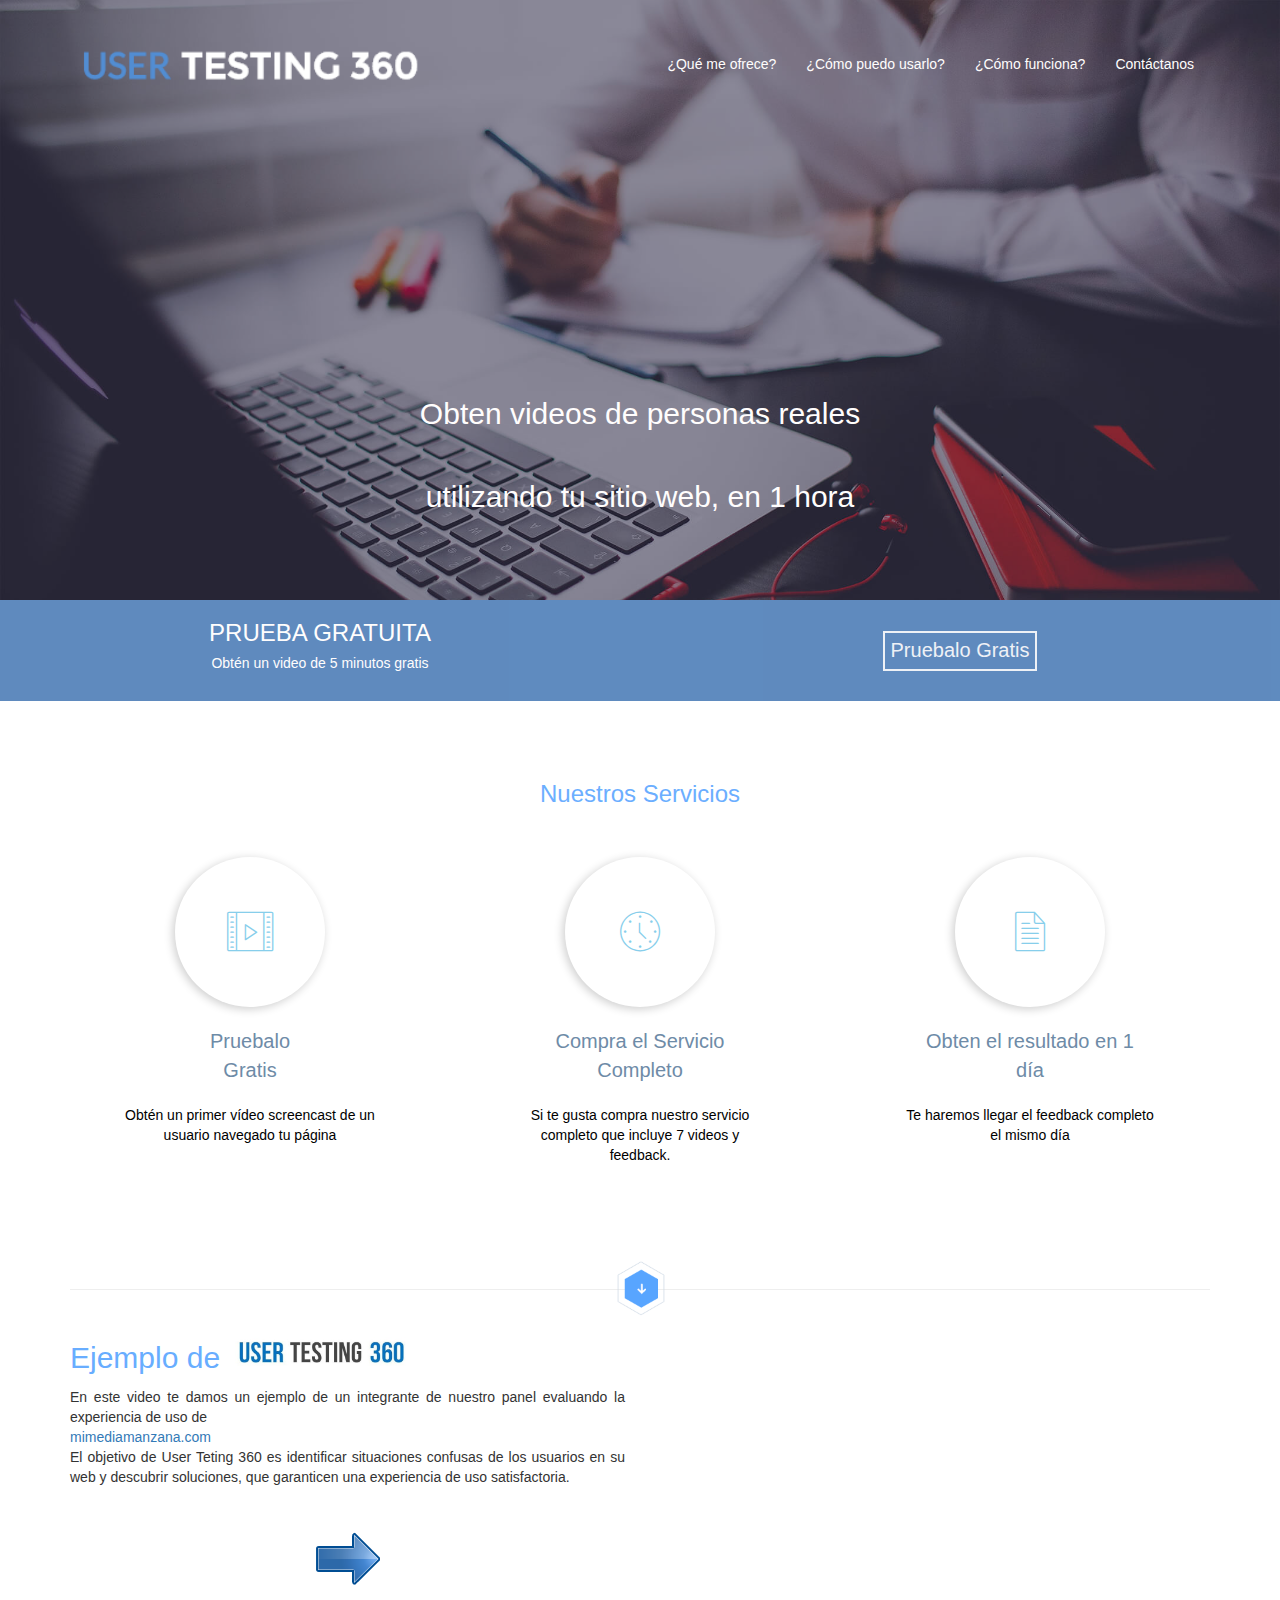
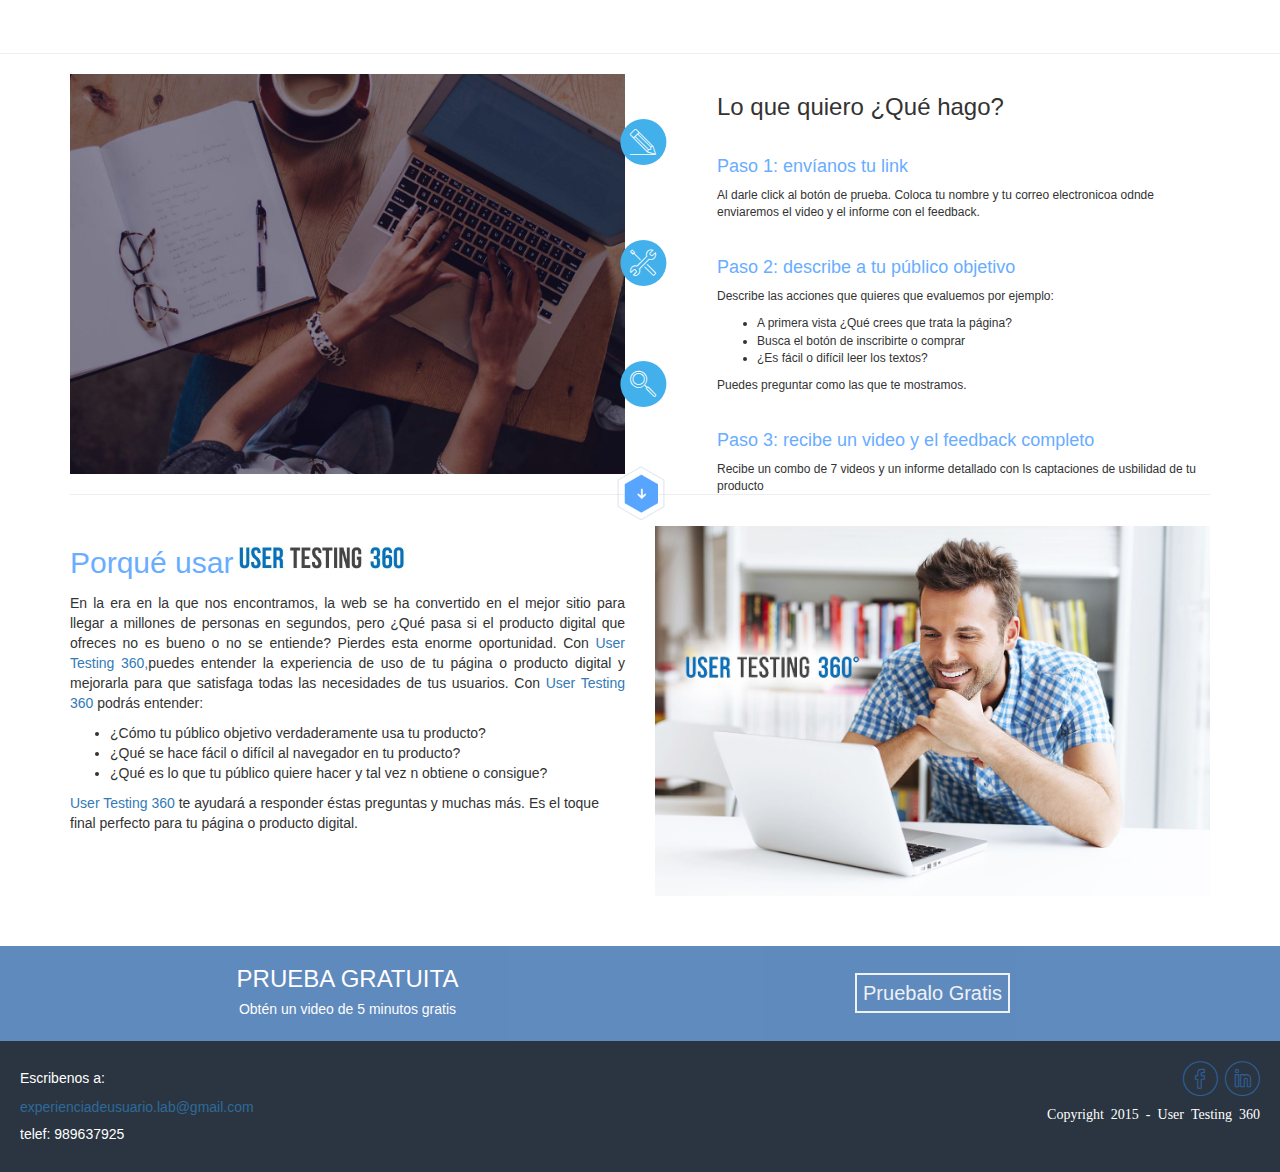
<file: index.html>
<!DOCTYPE html>
<html lang="en">
	<head>
	  	<meta charset="utf-8">
	  	<title>User Testing 360°</title>
	  	<link rel="stylesheet" type="text/css" href="css/animate.css">
	  	<link rel="stylesheet" type="text/css" href="css/icomoon.css">
	  	<link rel="stylesheet" type="text/css" href="css/main.css">
	  	<link rel="stylesheet" type="text/css" href="css/bootstrap.min.css">
	  	<meta name="viewport" content="width=device-width, user-scalable=no, initial-scale=1.0, maximun-scale1.0, minimun-scale-1.0">
	  	<script src="https://ajax.googleapis.com/ajax/libs/jquery/3.1.1/jquery.min.js"></script>
		<script src="https://maxcdn.bootstrapcdn.com/bootstrap/3.3.7/js/bootstrap.min.js"></script>
	</head>
	<body>
	<section class="header">
	<div class="oscuro">
	<header>
		<div class="container">
			<div class="row">
				<div class="col-md-4 col-xs-8">
				<img class="logo" src="image/user-r.png" class="img-responsive">
				</div>
				<div class="col-md-8 hamburguesa">
					<nav class="navbar hamburguesa1" role="navigation">
					  <div class="navbar-header">
					    <button type="button" class="navbar-toggle" data-toggle="collapse"
					            data-target=".navbar-ex1-collapse">
					      <span class="sr-only">Desplegar navegación</span>
					      <span class="icon-bar" ></span>
					      <span class="icon-bar"></span>
					      <span class="icon-bar"></span>
					      <span class="icon-bar"></span>
					    </button>
					  </div>

					  <div class="collapse navbar-collapse navbar-ex1-collapse hamburguesa2">
					    <ul class="nav navbar-nav navbar-right text-center">
					      <li><a href="#services">¿Qué me ofrece?</a></li>
					      <li><a href="#">¿Cómo puedo usarlo?</a></li>
					      <li><a href="#ejemplo">¿Cómo funciona?</a></li>
					      <li><a href="contact.html">Contáctanos</a></li>
					    </ul>
					  </div>
					</nav>
				</div>
			</div>

			<div class="frase">
				<h2 class="text-center title-frase">Obten videos de personas reales</h2><br>
				<h2 class="text-center title-frase"> utilizando tu sitio web, en 1 hora</h2>
			</div>
	</div>	
	
	</header>
	</div>
	</section>
	<section  class="banner-head">
			<div class="container-fluid"> 
			<div class="row">
			<div class="col-md-6 col-xs-12 centrado">
				<div class="centrar">
				<h3 class="text-center">PRUEBA GRATUITA</h3>
				<h5 class="text-center">Obtén un video de 5 minutos gratis</h5>
				</div>
			</div>
			<div class="col-md-6 col-xs-12 centrado">
				<div class="centrar-btn">
				<button>Pruebalo Gratis</button>
			</div>
		</div>
	</div>
	</section> 

	<br>
	<section id=services>
		<div class="services">
			<div class="container">
				<h3 class="text-center">Nuestros Servicios</h3>
				<div class="row">
					<div class="col-md-4">
						<div class="icon-container">
							<i class="icon-video"></i>
						</div>
						<p class="text-center">Pruebalo<br> Gratis</p>
						<p class="text-center parrafo">Obtén un primer vídeo screencast de un usuario navegado tu página</p>
					</div>
					<div class="col-md-4">
						<div class="icon-container">
							<i class="icon-clock"></i>
						</div>
						<p class="text-center">Compra el Servicio Completo</p>
						<p class="text-center parrafo">Si te gusta compra nuestro servicio completo que incluye 7 videos y feedback. </p>
					</div>
					<div class="col-md-4">
						<div class="icon-container">
							<i class="icon-document"></i>
						</div>
						<p class="text-center">Obten el resultado en 1 día</p>
						<p class="text-center parrafo">Te haremos llegar el feedback completo el mismo día</p>
					</div>
				</div>
			</div>
		</div>
	</section>
	<div class="container separador">
	<div class="row">
		<div class="col-md-12 col-xs-12">
			<center><hr><img src="image/separador.png" class="img-responsive"></center>
		</div>
	</div>
	</div>
	<section id=ejemplo class="ejemplo">
		<div class="container">
			<div class="row">
				<div class="col-md-6 col-xs-12">
					<h3>Ejemplo de </h3>
					<img src="image/logo-2.jpg" class="img-responsive logo2">
					<p class="text-justify">En este video te damos un ejemplo de un integrante de nuestro panel evaluando la experiencia de uso de <br> <a>mimediamanzana.com</a><br>El objetivo de User Teting 360 es identificar situaciones confusas de los usuarios en su web y descubrir soluciones, que garanticen una experiencia de uso satisfactoria.</p>
					<center><img src="image/flecha.png" class="img-responsive flecha"></center>
				</div>
				<div class="col-md-6 col-xs-12">
					<div class="embed-responsive embed-responsive-16by9">
						<iframe class="embed-responsive-item" src="https://www.youtube.com/embed/u7MDfG9ZJTU?rel=0&amp;controls=0&amp;showinfo=0" frameborder="0" allowfullscreen"></iframe>
					</div>
				</div>
			</div>
		</div>
	</section>
	<hr class="separador">
	<section class="multimedia">
		<div class="container">
			<div class="row">
					<div class="col-md-6 col-xs-12">
					<div class=" img-fondo">
					<div class="oscuro-mult">
					</div>
					</div>
				</div>
				<div class="col-md-6 col-xs-12 informacion">
				<div class="iconos text-center " >
							<li><i class="icon-pencil"></i></li>
							<li><i class="icon-tools-2"></i></li>
							<li><i class="icon-magnifying-glass"></i></li>
				</div>
					<h3>Lo que quiero ¿Qué hago?</h3>
					<br>
					<h4>Paso 1: envíanos tu link</h4>
					<p>Al darle click al botón de prueba. Coloca tu nombre y tu correo electronicoa odnde enviaremos el video y el informe con el feedback.</p>
					<br>
					<h4>Paso 2: describe a tu público objetivo</h4>
					<p>Describe las acciones que quieres que evaluemos por ejemplo:
					<ul>
						<li>A primera vista ¿Qué crees que trata la página?</li>
						<li>Busca el botón de inscribirte o comprar</li>
						<li>¿Es fácil o difícil leer los textos?</li>
					</ul>
					Puedes preguntar como las que te mostramos.
					</p>
					<br>
					<h4>Paso 3: recibe un video y el feedback completo</h4>
					<p>Recibe un combo de 7 videos y un informe detallado con ls captaciones de usbilidad de tu producto</p>
				</div>
			</div>
		
		</div>
	</section>
	<div class="container separador-mul">
	<div class="row">
		<div class="col-md-12 col-xs-12">
			<center><hr><img src="image/separador.png" class="img-responsive"></center>
		</div>
	</div>
	</div>	


	<section class="ejemplo">
		<div class="container">
			<div class="row">
				<div class="col-md-6 col-xs-12">
					<h3>Porqué usar </h3>
					<img src="image/logo-2.jpg" class="img-responsive logo2">
					<p class="text-justify">En la era en la que nos encontramos, la web se ha convertido en el mejor sitio para llegar a millones de personas en segundos, pero ¿Qué pasa si el producto digital que ofreces no es bueno o no se entiende? Pierdes esta enorme oportunidad. Con <a href="#">User Testing 360,</a>puedes entender la experiencia de uso de tu página o producto digital y mejorarla para que satisfaga todas las necesidades de tus usuarios. Con <a href="#">User Testing 360</a> podrás entender:
						<ul>
							<li>¿Cómo tu público objetivo verdaderamente usa tu producto?</li>
							<li>¿Qué se hace fácil o difícil al navegador en tu producto?</li>
							<li>¿Qué es lo que tu público quiere hacer y tal vez n obtiene o consigue?</li>
						</ul>
						<a href="#">User Testing 360</a> te ayudará a responder éstas preguntas y muchas más. Es el toque final perfecto para tu página o producto digital.
					</p>
				</div>
				<div class="col-md-6 col-xs-12">
					<img src="image/banner.jpg" class="perfil">
				</div>
			</div>
		</div>
	</section>
	<section  class="banner-fot">
	<div class="container"> 
		<div class="row">
			<div class="col-md-6 col-xs-12 centrado">
				<div class="centrar">
				<h3 class="text-center">PRUEBA GRATUITA</h3>
				<h5 class="text-center">Obtén un video de 5 minutos gratis</h5>
				</div>
			</div>
			<div class="col-md-6 col-xs-12 centrado">
				<div class="centrar-btn">
				<button>Pruebalo Gratis</button>
			</div>
		</div>
	</div>
	</section> 
	<footer>
		<div class="row">
			<div class="col-md-6">
				<h5>Escribenos a:</h5>
				<a href="#">experienciadeusuario.lab@gmail.com</a>
				<h5>telef: 989637925</h5>
			</div>
			<div class="col-md-6 icon-text">
				<ul class="icon-redes">
					<li>
						<i class="icon-facebook"></i>
					</li>
					<li>
						<i class="icon-linkedin"></i>
					</li>
				</ul>
				<h5 class=>Copyright 2015 - User Testing 360</h5>
			</div>
		</div>
	</footer>
    </body>
</html>
</file>
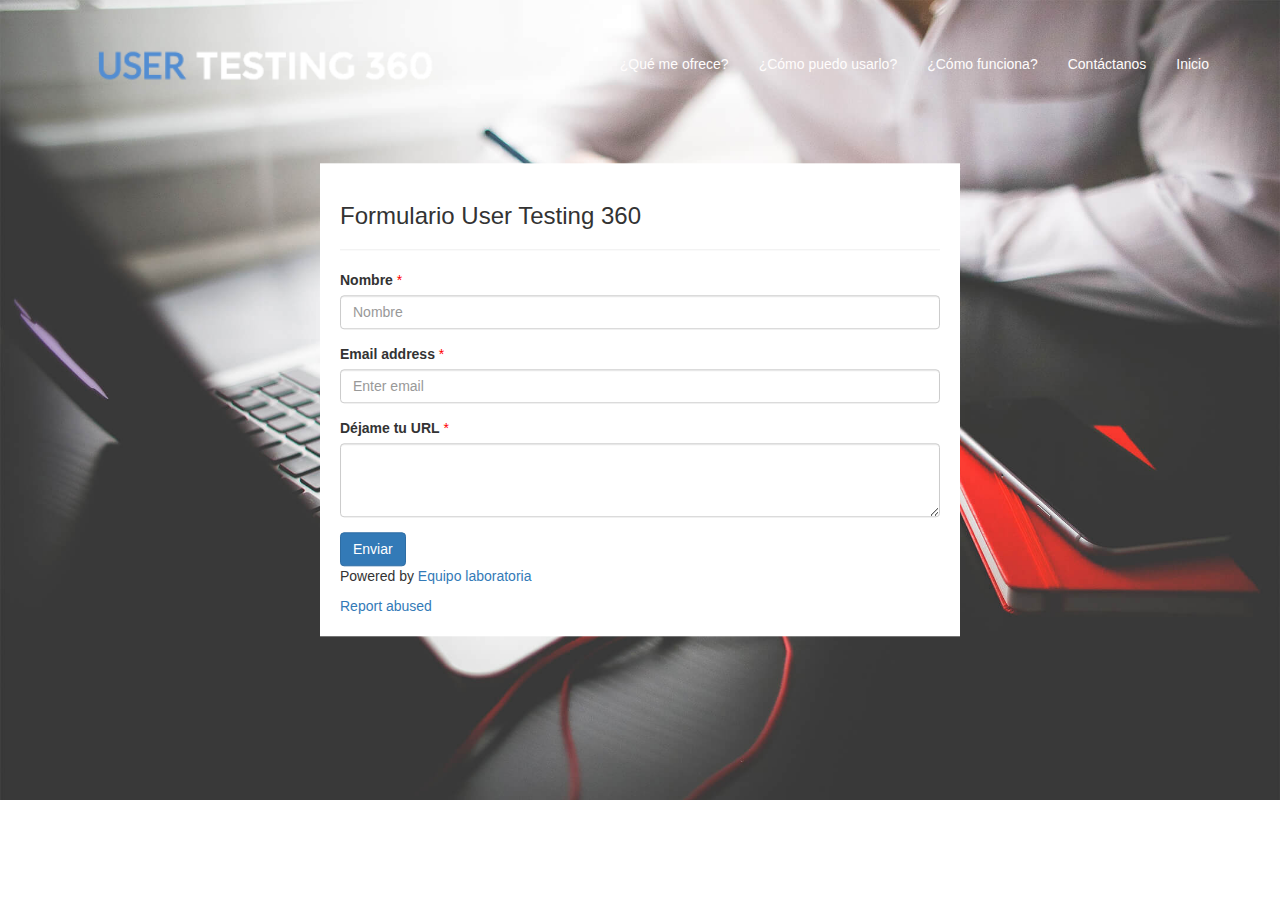
<file: contact.html>
<!DOCTYPE html>
<html>
<head>
  <title>Contacto</title>
  		<meta charset="utf-8">
	  	<title>User Testing 360°</title>
	  	<link rel="stylesheet" type="text/css" href="css/animate.css">
	  	<link rel="stylesheet" type="text/css" href="css/icomoon.css">
	  	<link rel="stylesheet" type="text/css" href="css/main.css">
	  	<link rel="stylesheet" type="text/css" href="css/bootstrap.min.css">
	  	<meta name="viewport" content="width=device-width, user-scalable=no, initial-scale=1.0, maximun-scale1.0, minimun-scale-1.0">
	  	<script src="https://ajax.googleapis.com/ajax/libs/jquery/3.1.1/jquery.min.js"></script>
		<script src="https://maxcdn.bootstrapcdn.com/bootstrap/3.3.7/js/bootstrap.min.js"></script>
</head>
	<body>
	
	
	
		<section id="contacto" class="formulario">
			<div class="container cont-form">
			<header>
		<div class="container">
			<div class="row">
				<div class="col-md-4 col-xs-8">
				<img class="logo" src="image/user-r.png" class="img-responsive">
				</div>
				<div class="col-md-8 col-xs-4">
					<nav class="navbar hamburguesa1" role="navigation">
					  <div class="navbar-header">
					    <button type="button" class="navbar-toggle" data-toggle="collapse"
					            data-target=".navbar-ex1-collapse">
					      <span class="sr-only">Desplegar navegación</span>
					      <span class="icon-bar" ></span>
					      <span class="icon-bar"></span>
					      <span class="icon-bar"></span>
					      <span class="icon-bar"></span>
					      <span class="icon-bar"></span>
					      </button>
					  </div>

					  <div class="collapse navbar-collapse navbar-ex1-collapse hamburguesa2">
					  
					    <ul class="nav navbar-nav navbar-right">
					      <li><a href="#">¿Qué me ofrece?</a></li>
					      <li><a href="#">¿Cómo puedo usarlo?</a></li>
					      <li><a href="#">¿Cómo funciona?</a></li>
					      <li><a href="contact.html">Contáctanos</a></li>
					      <li><a href="index.html">Inicio</a></li>
					    </ul>
					  </div>
					</nav>
				</div>
			</div>

	</div>	
	
	</header>
				<div class="caja-form">
					<form>
					  <h3>Formulario User Testing 360</h3>
					  <hr>
					  <div class="form-group">
					    <label for="exampleInputPassword1">Nombre</label> <span class="form">*</span>
					    <input type="password" class="form-control" id="exampleInputPassword1" placeholder="Nombre">
					  </div>
					  <div class="form-group">
					    <label for="exampleInputEmail1">Email address</label> <span class="form">*</span>
					    <input type="email" class="form-control" id="exampleInputEmail1" aria-describedby="emailHelp" placeholder="Enter email">
					  </div>
					  <div class="form-group">
					    <label for="exampleTextarea">Déjame tu URL</label> <span class="form">*</span>
					    <textarea class="form-control" id="exampleTextarea" rows="3"></textarea>
					  </div>
					  <button type="submit" class="btn btn-primary">Enviar</button>
					</form>
					<p> Powered by <a href="#">Equipo laboratoria</a> </p>
					<a class="text-right">Report abused</a>

				</div>
				
			</div>

		</section>
	</body>
</html>
</file>
<file: css/icomoon.css>
@font-face {
	font-family: 'icomoon';
	src:url('../fonts/icomoon.eot?6zm5h9');
	src:url('../fonts/icomoon.eot?6zm5h9#iefix') format('embedded-opentype'),
		url('../fonts/icomoon.ttf?6zm5h9') format('truetype'),
		url('../fonts/icomoon.woff?6zm5h9') format('woff'),
		url('../fonts/icomoon.svg?6zm5h9#icomoon') format('svg');
	font-weight: normal;
	font-style: normal;
}

[class^="icon-"], [class*=" icon-"] {
	font-family: 'icomoon';
	speak: none;
	font-style: normal;
	font-weight: normal;
	font-variant: normal;
	text-transform: none;
	line-height: 1;

	/* Better Font Rendering =========== */
	-webkit-font-smoothing: antialiased;
	-moz-osx-font-smoothing: grayscale;
}

.icon-laptop:before {
	content: "\e001";
}
.icon-document:before {
	content: "\e005";
}
.icon-documents:before {
	content: "\e006";
}
.icon-search:before {
	content: "\e007";
}
.icon-presentation:before {
	content: "\e00e";
}
.icon-video:before {
	content: "\e011";
}
.icon-envelope:before {
	content: "\e028";
}
.icon-gears:before {
	content: "\e02b";
}
.icon-pencil:before {
	content: "\e032";
}
.icon-tools:before {
	content: "\e033";
}
.icon-tools-2:before {
	content: "\e034";
}
.icon-magnifying-glass:before {
	content: "\e037";
}
.icon-profile-male:before {
	content: "\e040";
}
.icon-profile-female:before {
	content: "\e041";
}
.icon-speedometer:before {
	content: "\e051";
}
.icon-clock:before {
	content: "\e055";
}
.icon-alarmclock:before {
	content: "\e059";
}
.icon-happy:before {
	content: "\e05b";
}
.icon-sad:before {
	content: "\e05c";
}
.icon-facebook:before {
	content: "\e05d";
}
.icon-twitter:before {
	content: "\e05e";
}
.icon-linkedin:before {
	content: "\e062";
}
</file>
<file: css/main.css>
*{
	
	box-sizing: border-box;
}
ul li a{
	list-style: none;
	text-decoration: none;
	color:#fffdfd;
}
nav{
	margin-top: 5%;
}
.oscuro{
	height: 100%;
	background-color:rgba(22,17,49,0.5);
}
.logo{
	padding-top: 11%;
	width: 100%;
}
.icon-container
{
	width: 150px;
	height: 150px;
	margin: 0 auto;
	line-height: 150px;
	font-size: 40px;
	text-align: center;
	box-shadow: -2px 2px 10px rgba(0,0,0,0.2);
	border-radius: 200px;
	color: skyblue;
	margin-top: 40px;
}
.iconos{
	font-size: 30px;
	position: absolute;
}
.iconos li
{
	list-style: none;
	margin-top: 45px;
    margin-bottom: 65px;
    transform: translateX(-210%);
}
.iconos li i {
    font-size: 26px;
    background: #41b0eb;
    border-radius: 100%;
    padding: 10px;
    display: inline-block;
    color: #fff;
    margin-bottom: 10px;

}

.header{
	background: url(../image/large.jpg)no-repeat;
	background-size: cover;
	height: 600px;
}

.title-frase{
	color: #fffdfd;
}
.frase{
	position: absolute;
	top:50%;
	left: 50%;
	text-align:center; 
    display:table;
    transform: translateX(-50%) translateY(-50%);
}
/*SERVICES*/
.services{
	color: #6baeff;
	margin-top: 40px
}
.services p{
	color:#6e8ba7;
	font-size: 20px;
	margin-top: 20px;
	padding-left: 20%;
    padding-right: 20%;
}
.services .parrafo {
	text-decoration: none;
	color:black;
	font-size: 14px;
	padding-right: 15%;
	padding-left: 15%;
}
/*SEPARADOR*/
.separador hr{
	vertical-align: middle;
	margin-top: 10%;
}
.separador img{
	width: 60px;
	margin-top: -57px;

}
/*MEDIA*/
.ejemplo h3{
	color:#68adff;
	font-size: 30px;
}
.ejemplo p{
	margin-top: 20px;
}
.ejemplo .logo2{
	width: 180px;
	margin-top: -47px;
    margin-left: 165px;
}
.ejemplo .flecha{
	margin-top: 40px;

}
/*mulimedia*/
.multimedia h4{
	color:#68adff;
}
.multimedia .informacion{	
	font-size: 12px;
	padding-left: 77px;
	position: relative;
}
.multimedia img{
	
	width: 570px;
	margin:0 auto;
}
/*separador-mult*/
.separador-mul hr{
	vertical-align: middle;
	margin-top: -1%;
}
.separador-mul img{
	width: 60px;
	margin-top: -57px;
}
.ejemplo .perfil{
	width: 100%;
}
/*BANNER FOOT*/

.banner-fot{
	background: #4e7eb8;
	opacity: 0.9;
	height: 28%;
	color: #fffdfd;
	margin-top: 50px;
}
.banner-fot button{
	color: #fffdfd;
	background-color: #4f7fb8;
	opacity: 0.9;
	border:2px solid  #fffdfd;
	height: 40px;
	font-size: 20px;
}
/*FOOOOTER*/
footer{
	background-color: #2a3541;
	padding-top: 20px;
	padding-bottom: 20px;
	padding-left: 20px;
	padding-right: 20px;
	padding-left: 20px;
}
footer h5{
	
	color:white;
}
footer a{
	
	color: #2e6a99;
}
.icon-redes{
	color: #2e5e94;
	list-style: none;
	padding: 0px;
}
.icon-text{
	text-align: right;
}

.icon-redes li{
	font-size: 35px;
	display: inline-block;
}
/**/
.centrar{
	vertical-align:middle;
	display:table-cell;
	margin-bottom: 5%;
}
.centrar-btn{
	margin-top: 5%;
	margin-bottom: 5%;
}
.centrado{
	text-align:center; 
    display:table;
    
}
.banner-head{
	background: #4e7eb8;
	opacity: 0.9;
	height: 28%;
	color: #fffdfd;
	
	position: static;
}
.banner-head button{
	color: #fffdfd;
	background-color: #4f7fb8;
	opacity: 0.9;
	border:2px solid  #fffdfd;
	height: 40px;
	font-size: 20px;
}

/*background al lado de los iconos*/
.multimedia .img-fondo
{
	background: url(../image/sec-2.jpg)no-repeat;
	background-size: cover;
	position: relative;
	height: 400px;
	margin: 0 auto;
	padding: 0 auto; !important
}
.oscuro-mult{
	background-color:rgba(22,17,49,0.5);
	height: 100%;
	width: 100%;
	position: cover;
}
.navbar-custom .navbar-brand {
  color: red;
}
.navbar button span{
	background-color: white;
}
.navbar button {
	background-color:#41b0eb;
}
/*formulario*/
.formulario{
	background: url(../image/large.jpg)no-repeat;
	background-size: cover;
	position: relative;
	height: 800px;
}
.caja-form{
	background-color: white;
	padding: 20px;
	border-top-color: skyblue;
    border-top-width: 10px;
    border:1px;
}
.caja-form 
{
	width: 50%;
	position: absolute;
    left: 50%;
    top: 50%;
    transform: translate(-50%, -50%);
    -webkit-transform: translate(-50%, -50%);
}

.form{
	color:red;
}
@media screen and (max-width: 768px)
{
	.iconos{
		display: none;
	}
	.separador-mul{
		margin-top: 40px;
	}
	footer{
		text-align: center;
	}
	footer .icon-text{
		text-align: center;
	}
}
@media screen and (min-width: 320px) and (max-width: 1024px)
{
	header .logo-2{
		width:30%;
	}
	.frase
	{
		top:35%;
	}
}
</file>
